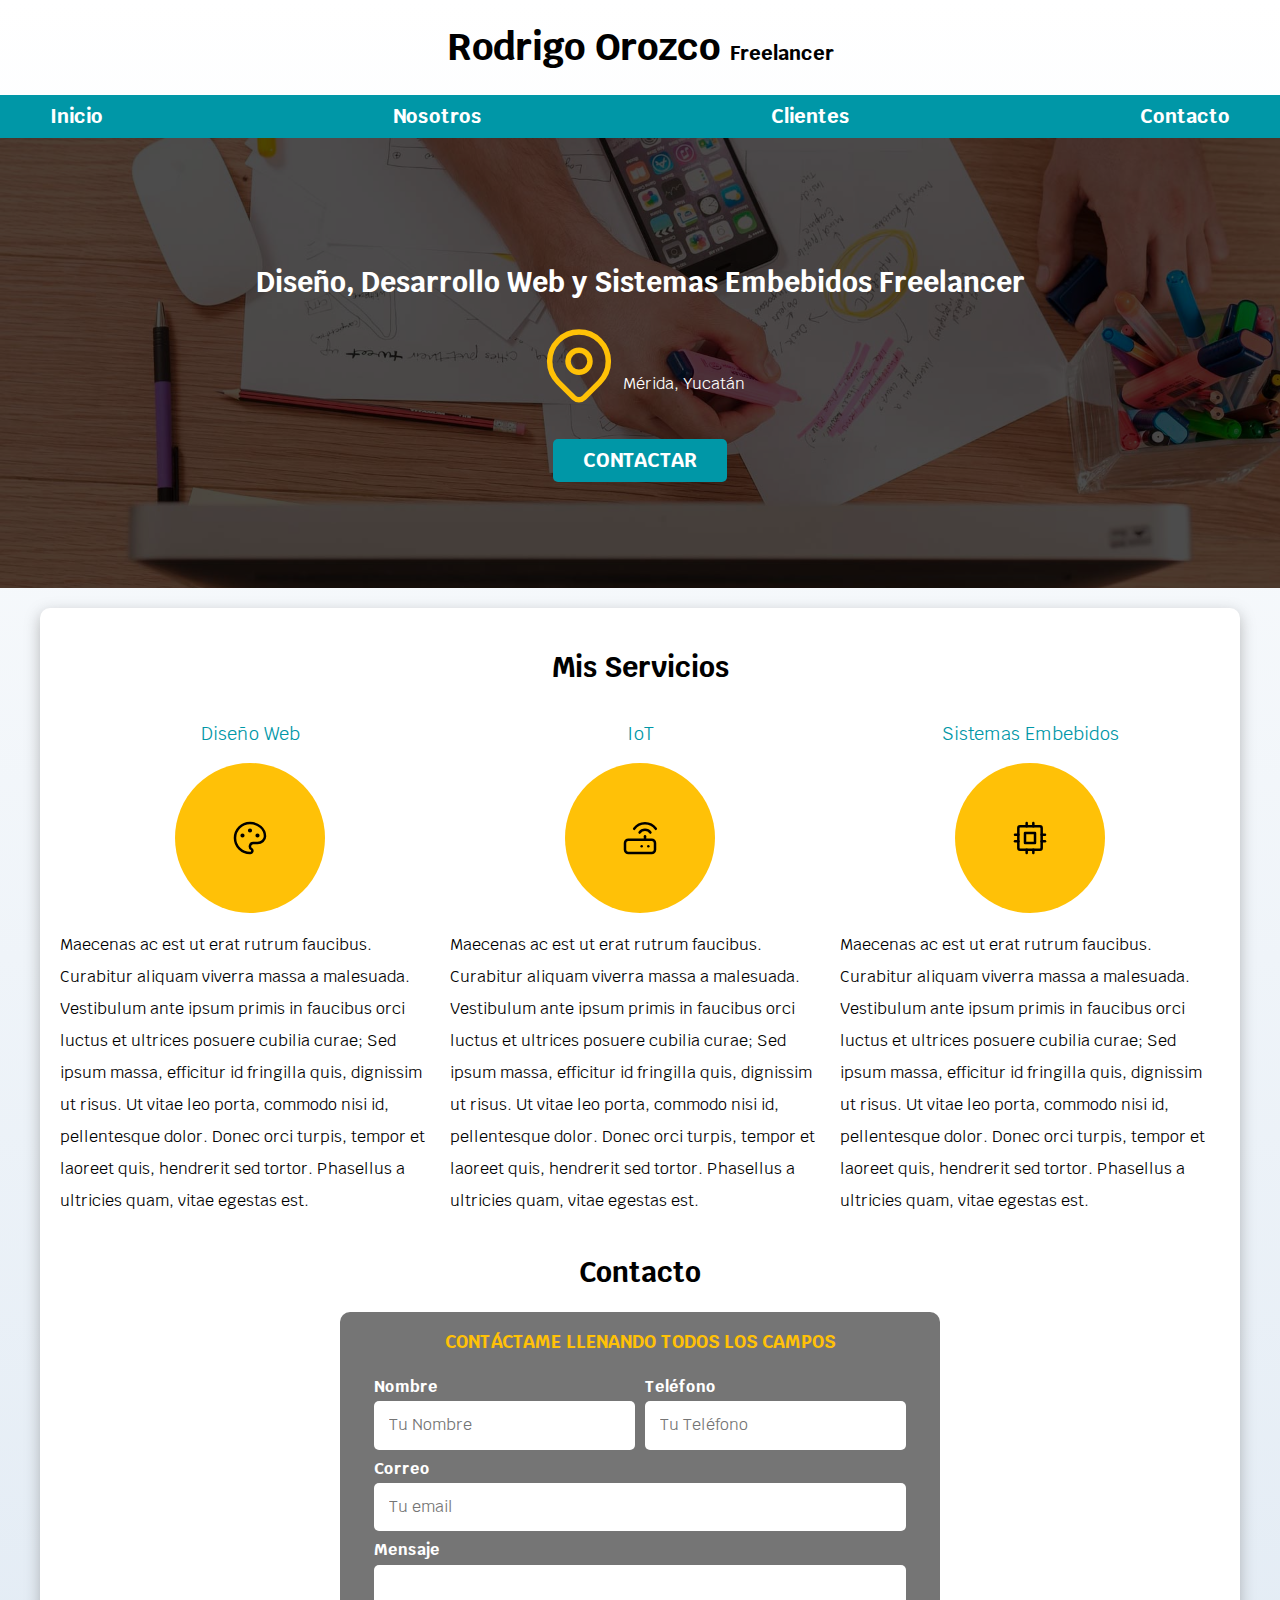
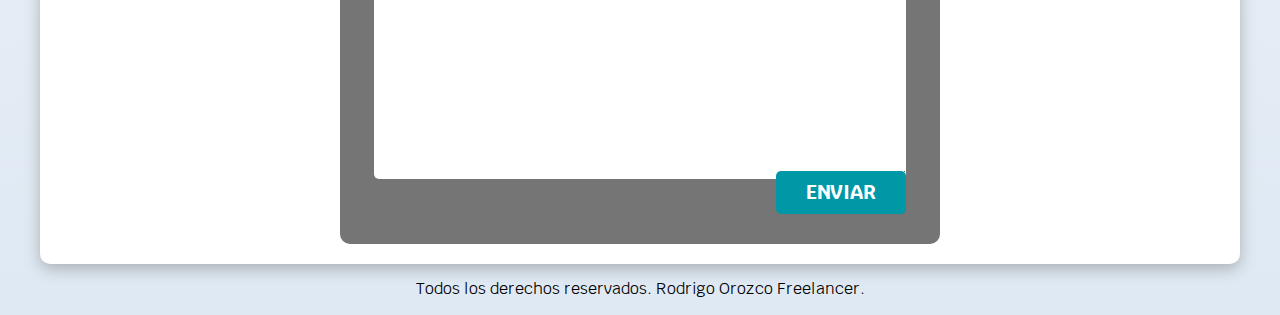
<file: index.html>
<!DOCTYPE html>
<html lang="en">
<head>
    <meta charset="UTF-8">
    <meta http-equiv="X-UA-Compatible" content="IE=edge">
    <meta name="viewport" content="width=device-width, initial-scale=1.0">
    <title>Diseñador Freelancer</title>
    <link rel="preload" href="css/normalize.css" as="style">
    <link rel="stylesheet" href="css/normalize.css">
    <link rel="preconnect" href="https://fonts.googleapis.com">
    <link rel="preconnect" href="https://fonts.gstatic.com" crossorigin>
    <link href="https://fonts.googleapis.com/css2?family=Krub:wght@400;700&display=swap" rel="stylesheet">
    <link rel="preload" href="css/styles.css" as="style">
    <link rel="stylesheet" href="css/styles.css">

</head>
<body>
    <header>
        <h1 class="titulo">Rodrigo Orozco <span>Freelancer</span></h1>
    </header>

    <div class="nav-bg">
        <nav class="navegacion-principal contenedor">
            <a href="index.html">Inicio</a>
            <a href="nosotros.html">Nosotros</a>
            <a href="#">Clientes</a>
            <a href="#">Contacto</a>
        </nav>
    </div>

    <section class="hero">

        <div class="contenido-hero">
            <h2>Diseño, Desarrollo Web y Sistemas Embebidos <span>Freelancer</span></h2>

            <div class="ubicacion">
                <svg xmlns="http://www.w3.org/2000/svg" class="icon icon-tabler icon-tabler-map-pin" width="88" height="88" viewBox="0 0 24 24" stroke-width="1.5" stroke="#FFC107" fill="none" stroke-linecap="round" stroke-linejoin="round">
                    <path stroke="none" d="M0 0h24v24H0z" fill="none"/>
                    <circle cx="12" cy="11" r="3" />
                    <path d="M17.657 16.657l-4.243 4.243a2 2 0 0 1 -2.827 0l-4.244 -4.243a8 8 0 1 1 11.314 0z" />
                </svg>

                <p>Mérida, Yucatán</p>
            </div> <!-- .contenido-hero -->

            <a href="#" class="boton">Contactar</a>
        </div>
        
    </section>
    
    <main class="contenedor sombra">
        <h2>Mis Servicios</h2>

        <div class="servicios">

            <section class="servicio">
                <h3>Diseño Web</h3>
                <div class="iconos">
                    <svg xmlns="http://www.w3.org/2000/svg" class="icon icon-tabler icon-tabler-palette" width="40" height="40" viewBox="0 0 24 24" stroke-width="1.5" stroke="#000000" fill="none" stroke-linecap="round" stroke-linejoin="round">
                        <path stroke="none" d="M0 0h24v24H0z" fill="none"/>
                        <path d="M12 21a9 9 0 1 1 0 -18a9 8 0 0 1 9 8a4.5 4 0 0 1 -4.5 4h-2.5a2 2 0 0 0 -1 3.75a1.3 1.3 0 0 1 -1 2.25" />
                        <circle cx="7.5" cy="10.5" r=".5" fill="currentColor" />
                        <circle cx="12" cy="7.5" r=".5" fill="currentColor" />
                        <circle cx="16.5" cy="10.5" r=".5" fill="currentColor" />
                    </svg>
                </div>

                <p>Maecenas ac est ut erat rutrum faucibus. Curabitur aliquam viverra massa a malesuada. Vestibulum ante ipsum primis in faucibus orci luctus et ultrices posuere cubilia curae; 
                Sed ipsum massa, efficitur id fringilla quis, dignissim ut risus. Ut vitae leo porta, commodo nisi id, pellentesque dolor. Donec orci turpis, tempor et laoreet quis, hendrerit sed tortor. 
                Phasellus a ultricies quam, vitae egestas est.</p>
            </section>
            
            <section class="servicio">
                <h3>IoT</h3>

                <div class="iconos">
                    <svg xmlns="http://www.w3.org/2000/svg" class="icon icon-tabler icon-tabler-router" width="40" height="40" viewBox="0 0 24 24" stroke-width="1.5" stroke="#000000" fill="none" stroke-linecap="round" stroke-linejoin="round">
                        <path stroke="none" d="M0 0h24v24H0z" fill="none"/>
                        <rect x="3" y="13" width="18" height="8" rx="2" />
                        <line x1="17" y1="17" x2="17" y2="17.01" />
                        <line x1="13" y1="17" x2="13" y2="17.01" />
                        <line x1="15" y1="13" x2="15" y2="11" />
                        <path d="M11.75 8.75a4 4 0 0 1 6.5 0" />
                        <path d="M8.5 6.5a8 8 0 0 1 13 0" />
                    </svg>
            </div>

                <p>Maecenas ac est ut erat rutrum faucibus. Curabitur aliquam viverra massa a malesuada. Vestibulum ante ipsum primis in faucibus orci luctus et ultrices posuere cubilia curae; 
                Sed ipsum massa, efficitur id fringilla quis, dignissim ut risus. Ut vitae leo porta, commodo nisi id, pellentesque dolor. Donec orci turpis, tempor et laoreet quis, hendrerit sed tortor. 
                Phasellus a ultricies quam, vitae egestas est.</p>
            </section>
            
            <section class="servicio">
                <h3>Sistemas Embebidos</h3>
                <div class="iconos">
                    <svg xmlns="http://www.w3.org/2000/svg" class="icon icon-tabler icon-tabler-cpu" width="40" height="40" viewBox="0 0 24 24" stroke-width="1.5" stroke="#000000" fill="none" stroke-linecap="round" stroke-linejoin="round">
                        <path stroke="none" d="M0 0h24v24H0z" fill="none"/>
                        <rect x="5" y="5" width="14" height="14" rx="1" />
                        <path d="M9 9h6v6h-6z" />
                        <path d="M3 10h2" />
                        <path d="M3 14h2" />
                        <path d="M10 3v2" />
                        <path d="M14 3v2" />
                        <path d="M21 10h-2" />
                        <path d="M21 14h-2" />
                        <path d="M14 21v-2" />
                        <path d="M10 21v-2" />
                    </svg>
                </div>

                <p>Maecenas ac est ut erat rutrum faucibus. Curabitur aliquam viverra massa a malesuada. Vestibulum ante ipsum primis in faucibus orci luctus et ultrices posuere cubilia curae; 
                Sed ipsum massa, efficitur id fringilla quis, dignissim ut risus. Ut vitae leo porta, commodo nisi id, pellentesque dolor. Donec orci turpis, tempor et laoreet quis, hendrerit sed tortor. 
                Phasellus a ultricies quam, vitae egestas est.</p>
            </section>

        </div>
        
    
    
        <section>
            <h2>Contacto</h2>

            <form class="formulario">
                <fieldset>
                    <legend>Contáctame llenando todos los campos</legend>

                    <div class="contenedor-campos">
                        <div class="campo">
                            <label for="">Nombre</label>
                            <input class="input-text" type="text" placeholder="Tu Nombre">
                        </div>
                        
                        <div class="campo">
                            <label for="">Teléfono</label>
                            <input class="input-text" type="tel" placeholder="Tu Teléfono">
                        </div>
                        
                        <div class="campo">
                            <label for="">Correo</label>
                            <input class="input-text" type="email" placeholder="Tu email">
                        </div>
                        
                        <div class="campo">
                            <label for="">Mensaje</label>
                            <textarea  class="input-text" name="" id="" cols="30" rows="10">
                            </textarea>
                        </div>
                    </div> <!--CONTENEDOR CAMPOS-->


                    <div class="alinear-derecha flex">
                        <input class="boton w-sm-100" type="submit" value="Enviar">
                    </div>
                    
                </fieldset>
            </form>
        </section>
    </main>
    
    <footer class="footer">
        <p>Todos los derechos reservados. Rodrigo Orozco Freelancer.</p>
    </footer>

</body>
</html>
</file>
<file: css/styles.css>
:root {
    --blanco: #FFFFFF;
    --oscuro: #212121;
    --primario: #FFC107;
    --secundario: #0097A7;
    --gris: #757575;
    --grisClaro: #DFE9F3
    
}
    /* GLOBALES */

html {
    font-size: 62.5%;
    box-sizing: border-box; /* Hack para Box Model */
    scroll-snap-type: y mandatory;
}

*, *:before, *:after {
    box-sizing: inherit;
}

body {
    font-size: 16px; /* 1 rem = 10px */
    font-family: 'Krub', sans-serif;
    background-image: linear-gradient(to top, var(--grisClaro) 0%, var(--blanco) 100%); /* DEGRADADO   */
}

.contenedor {
    max-width: 120rem;
    margin: 0 auto;
}

.boton {
    background-color: var(--secundario);
    color: var(--blanco);
    padding: 1rem 3rem;
    margin-top: 3rem;
    font-size: 2rem;
    text-decoration: none;
    text-transform: uppercase;
    font-weight: bold;
    border-radius: .5rem;
    width: 90%;
    text-align: center;
    border: none;
}

@media (min-width: 480px) {
     .boton {
        width: auto;
     }
}

.boton:hover {
    cursor: pointer;
}

.sombra {
    box-shadow: 0px 5px 15px 0px rgba(112,112,112,0.48);
    background-color: var(--blanco);
    padding: 2rem;
    border-radius: 1rem;
}

/*  SCROLL SNAP */

.servicios, .navegacion-principal, .formulario {
    scroll-snap-align: center;
    scroll-snap-stop: always;
}

/* TIPOGRAFIA */

h1 {
    font-size: 3.8rem;
    text-align: center;
}

h2 {
    font-size: 2.8rem;
    text-align: center;
}

h3 {
    font-size: 1.8rem;
    text-align: center;
}

    /*  TITULOS */

.titulo span {
    font-size: 2rem;
}

    /*  UTILIDADES */

.w-sm-100{
    width: 100%;
}

@media (min-width: 768px) {
     .w-sm-100{
        width: auto;
     }
}

.flex {
    display: flex;
}

.alinear-derecha {
    justify-content: flex-end;
}

    /*   NAVEGACION PRINCIPAL   */

.nav-bg {
    background-color: var(--secundario);
}

.navegacion-principal {
    display: flex;
    flex-direction: column; /*Indicar direccion de flexbox*/
    
}

@media (min-width: 768px) {
     .navegacion-principal {
        flex-direction: row;
        justify-content: space-between; /*Distribuir contenido horizontalmente*/
     }
}

.navegacion-principal a {
    display: block;
    text-align: center;
    color: var(--blanco);
    text-decoration: none;
    font-size: 2rem;
    font-weight: bold;
    padding: 1rem;
}

.navegacion-principal a:hover {
    background-color: var(--primario);
    color: var(--oscuro);
}

    /*   HERO   */

.hero {
    background-image: url(../img/hero.jpg);
    background-repeat: no-repeat;
    background-size: cover;
    height: 450px;
    position: relative;
    margin-bottom: 2rem;
}

.contenido-hero {
    position: absolute;
    background-color: rgba(0,0,0,.7); /*Anterior*/
    background-color: rgb(0 0 0 / 70%); /*Nueva Sintaxis*/
    width: 100%;
    height: 100%;

    /*ALINEAR VERTICAL Y HORIZONTALMENTE*/

    display: flex;
    flex-direction: column;
    align-items: center;
    justify-content: center;
}

.contenido-hero h2, .contenido-hero p{
    color: var(--blanco);
}

.contenido-hero .ubicacion {
    display: flex;
    align-items: flex-end;
}

/*  SERVICIOS   */

@media (min-width: 768px) {
    .servicios {
        display: grid;
        grid-template-columns: repeat(3, 1fr);
        column-gap: 1rem;
    }
    
}

.servicio {
    display: flex;
    flex-direction: column;
    align-items: center;
}

.servicio h3 {
    color: var(--secundario);
    font-weight: normal;
}

.servicio p {
    line-height: 2;
}

.servicio .iconos {
    background-color: var(--primario);
    height: 15rem;
    width: 15rem;
    border-radius: 50%;
    display: flex;
    justify-content: center;
    align-items: center;
}

/*  CONTACTO    */

.formulario {
    background-color: var(--gris);
    width: min(60rem, 100%); /*UTILIZAR EL VALOR MÁS PEQUEÑO*/ 
    margin: 0 auto;
    padding: 2rem;
    border-radius: 1rem;
}

.formulario fieldset {
    border: none;
}

.formulario legend {
    text-align: center;
    font-size: 1.8rem;
    text-transform: uppercase;
    font-weight: bold;
    margin-bottom: 2rem;
    color: var(--primario);
}

@media (min-width: 768px) {
     .contenedor-campos {
        display: grid;
        grid-template-columns: 1fr 1fr;
        grid-template-rows: auto auto 20rem;
        column-gap: 1rem;
     }
     
     .campo:nth-child(3), .campo:nth-child(4) {
        grid-column: 1 / 3;
     }
}

.campo {
    margin-bottom: 1rem;
}

.campo label {
    color: var(--blanco);
    font-weight: bold;
    margin-bottom: .5rem;
    display: block;
}

.campo text {
    height: 20rem;
}

.input-text {
    width: 100%;
    border: none;
    padding: 1.5rem;
    border-radius: .5rem;
}

/*  FOOTER  */

.footer {
    text-align: center;
}
</file>
